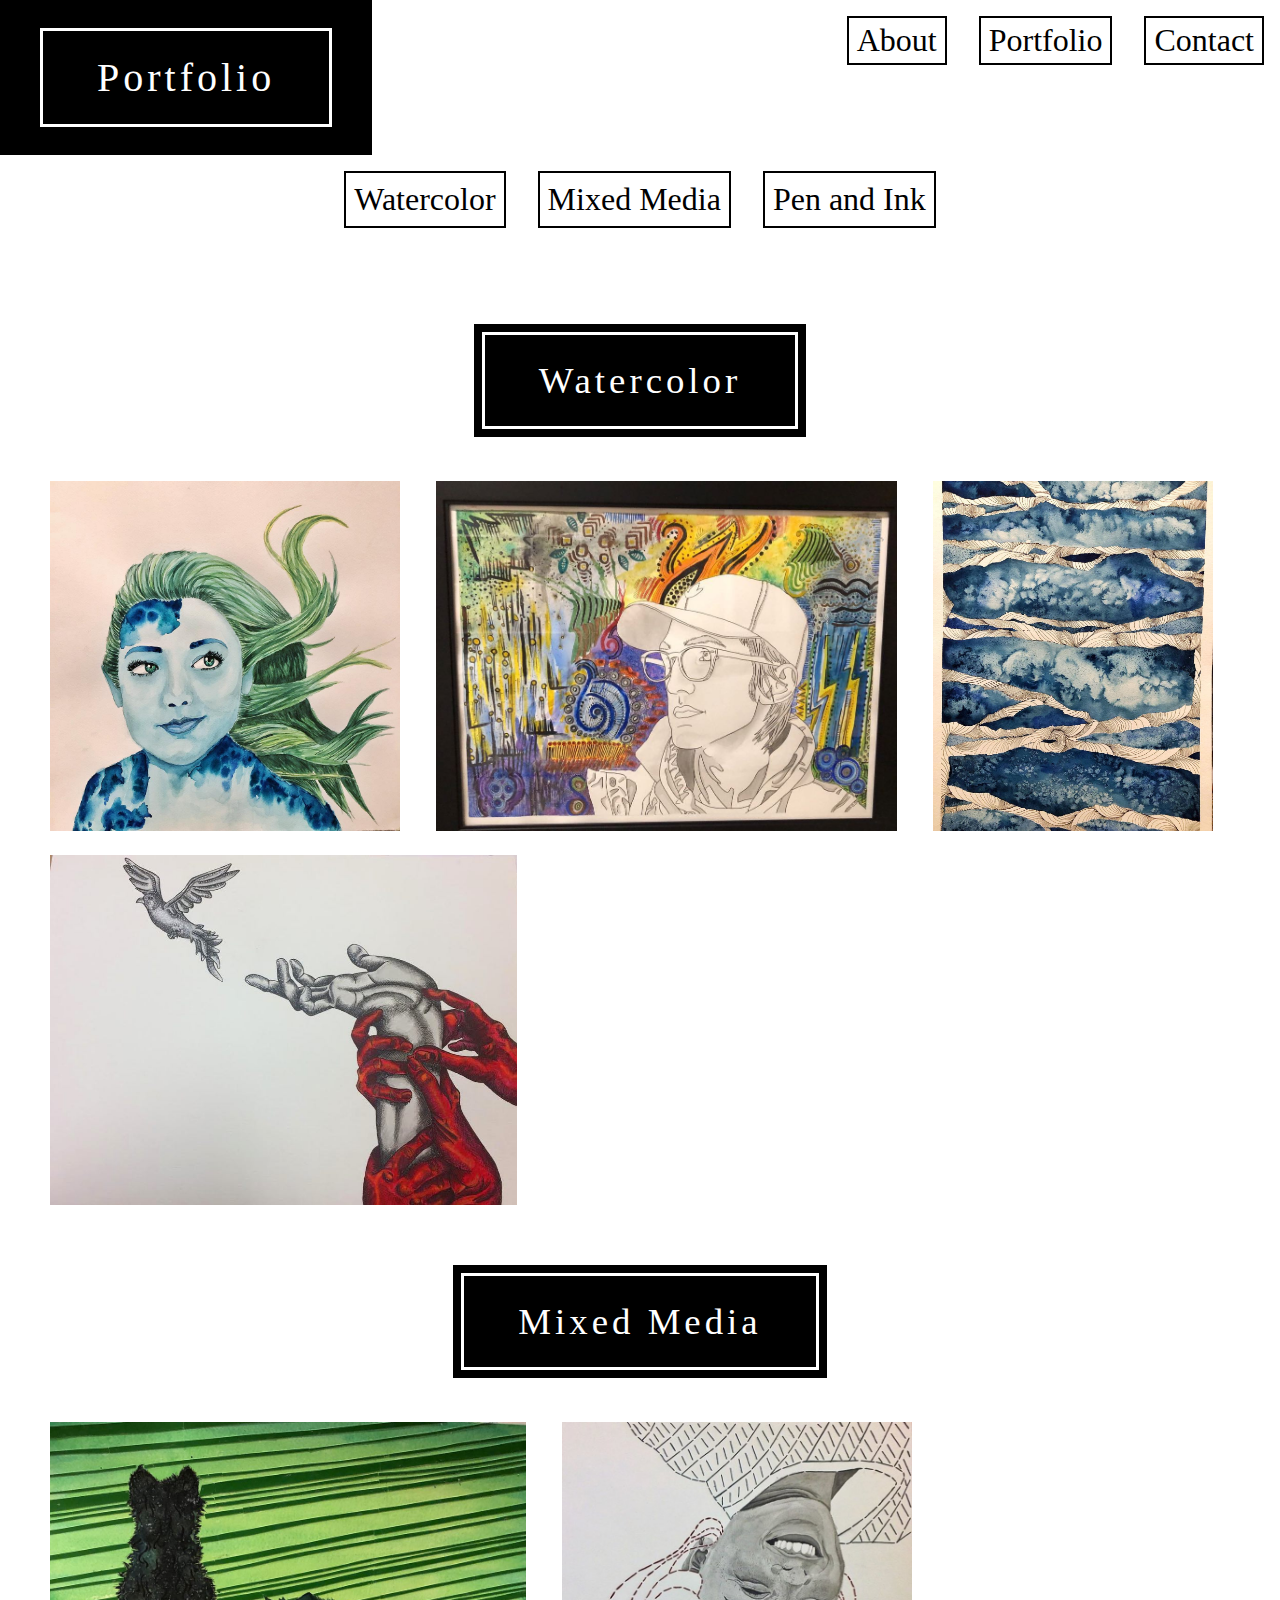
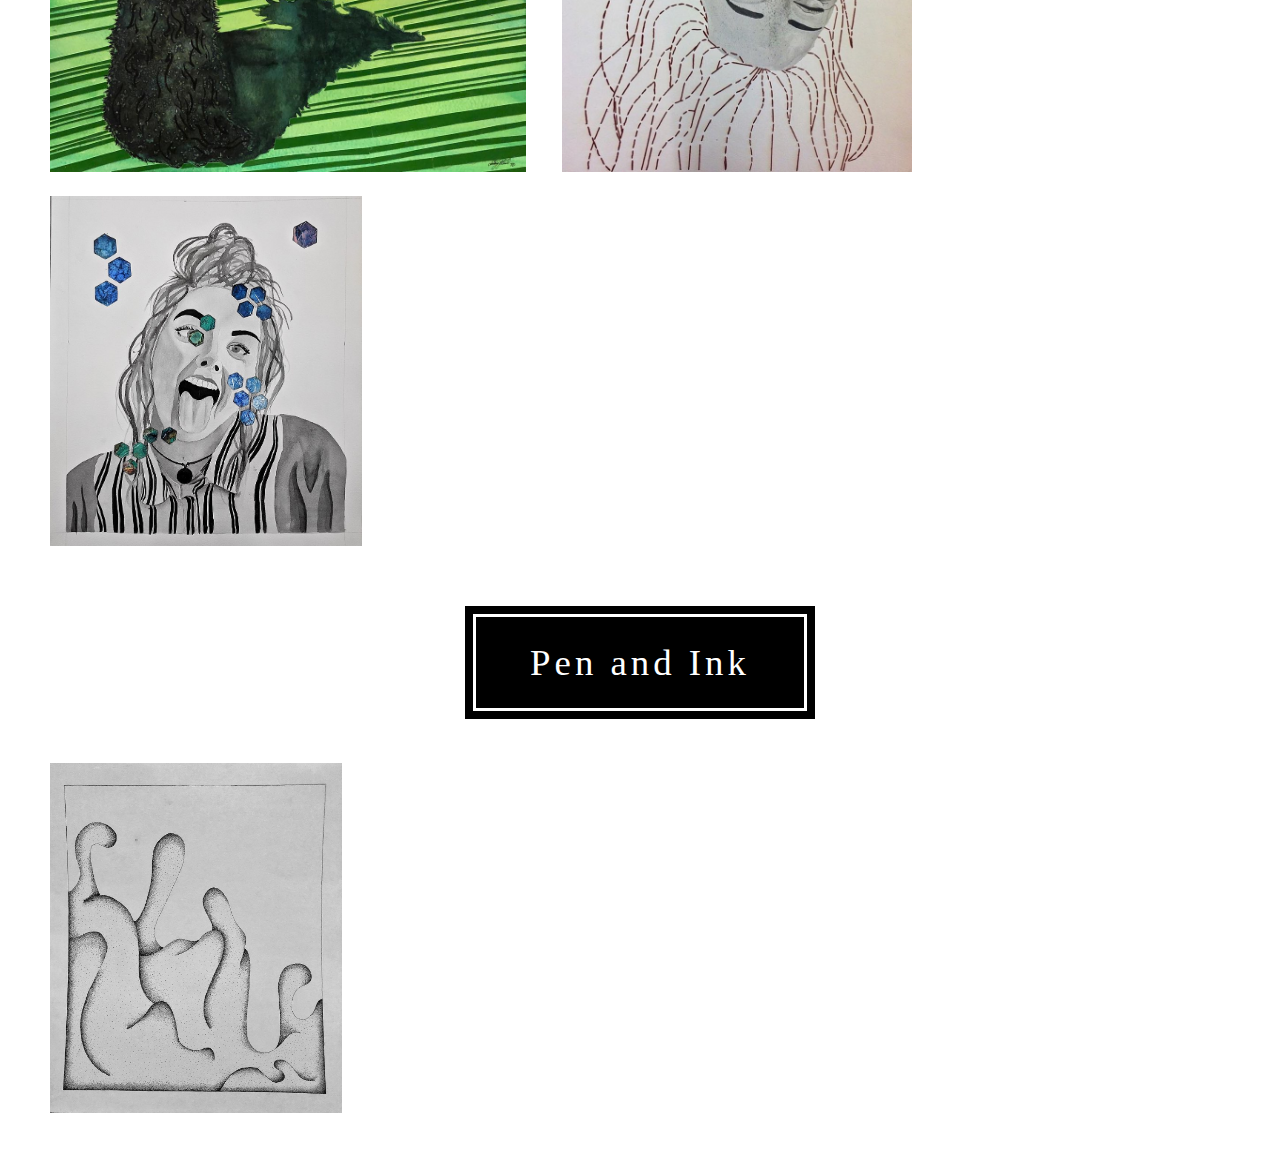
<file: index.html>
<!DOCTYPE html>
<html lang="en">
<head>
	<meta name="generator" content="Hugo 0.55.0" />
    <meta charset="UTF-8">
    <title>Cailey Rohovit</title>
    <link href="/static/css/home.css" rel="stylesheet">
</head>
<body>
<div class="modal">
    
    <span class="close">&times;</span>

    
    <img class="modal-content" id="img">
</div>
<div class="container">
    <link href="/static/css/header.css" rel="stylesheet">
<div class="header">
    <ul class="header__nav">
        <li class="filler"></li>
        <li class="nav_item"><a href="/about/">About</a></li>
        <li class="nav_item"><a href="/">Portfolio</a></li>
        <li class="nav_item"><a href="/contact/">Contact</a></li>
    </ul>
</div>
<div class="header--fake">
    <ul class="header__nav">
        <li class="filler"></li>
        <li class="nav_item"><a>About</a></li>
        <li class="nav_item"><a>Portfolio</a></li>
        <li class="nav_item"><a>Contact</a></li>
    </ul>
</div>
<div class="header--mobile">
    <img src="/static/images/menu.png" id="menu-icon">
    <div> Portfolio </div>
</div>

<div class="overlay">
    <img src="/static/images/close.png" class="close">
    <div class="overlay--banner">
        Cailey Rohovit
    </div>
    <ul class="mobile-nav">
        <li class="mobile_nav_item"><a href="/about/">About</a></li>
        <li class="mobile_nav_item"><a href="/">Portfolio</a></li>
        <li class="mobile_nav_item"><a href="/contact/">Contact</a></li>
    </ul>
</div>

<script src="/static/js/jquery.js"></script>
<script>
    var sideNavToggle = false;

    $(document).ready(function () {
        $(".header--mobile").click(function () {
            $(".overlay").css({display: "flex"})
        });

        $(".close").click(function () {
           $(".overlay").hide();
        });
    });
</script>

    <div class="portfolio-banner">
        <span class="portfolio-banner__text">Portfolio</span>
    </div>
    <div class="category-nav">
        
        <a href="#watercolor" class="category-link">Watercolor</a>
        
        <a href="#mixed-media" class="category-link">Mixed Media</a>
        
        <a href="#pen-and-ink" class="category-link">Pen and Ink</a>
        
    </div>
    <div class="portfolio-container">
        
        <div class="category" id=watercolor>
            <div class="category__banner">
                <h1 class="category__name">Watercolor</h1>
            </div>
            <div class="category__paintings">
                
                    
                        <img src=/static/images/portfolio/portfolio-1.jpg class="portfolio-image">
                    
                
                    
                
                    
                
                    
                        <img src=/static/images/portfolio/ryan.jpg class="portfolio-image">
                    
                
                    
                        <img src=/static/images/portfolio/ice.jpg class="portfolio-image">
                    
                
                    
                
                    
                        <img src=/static/images/portfolio/peace.jpg class="portfolio-image">
                    
                
                    
                
            </div>
        </div>
        
        <div class="category" id=mixed-media>
            <div class="category__banner">
                <h1 class="category__name">Mixed Media</h1>
            </div>
            <div class="category__paintings">
                
                    
                
                    
                        <img src=/static/images/portfolio/dog.jpg class="portfolio-image">
                    
                
                    
                
                    
                
                    
                
                    
                        <img src=/static/images/portfolio/stitching.jpg class="portfolio-image">
                    
                
                    
                
                    
                        <img src=/static/images/portfolio/hex.jpg class="portfolio-image">
                    
                
            </div>
        </div>
        
        <div class="category" id=pen-and-ink>
            <div class="category__banner">
                <h1 class="category__name">Pen and Ink</h1>
            </div>
            <div class="category__paintings">
                
                    
                
                    
                
                    
                        <img src=/static/images/portfolio/waves.jpg class="portfolio-image">
                    
                
                    
                
                    
                
                    
                
                    
                
                    
                
            </div>
        </div>
        
    </div>
</div>
<script>
    const modal = $('.modal');
    const img = document.getElementById('img');

    $('.close').click(function (e) {
        modal.hide();
    });

    $('.portfolio-image').click(function (e) {
        modal.show();
        console.log(e.target.src);
        img.src = e.target.src;
    });
</script>
</body>
</html>
</file>
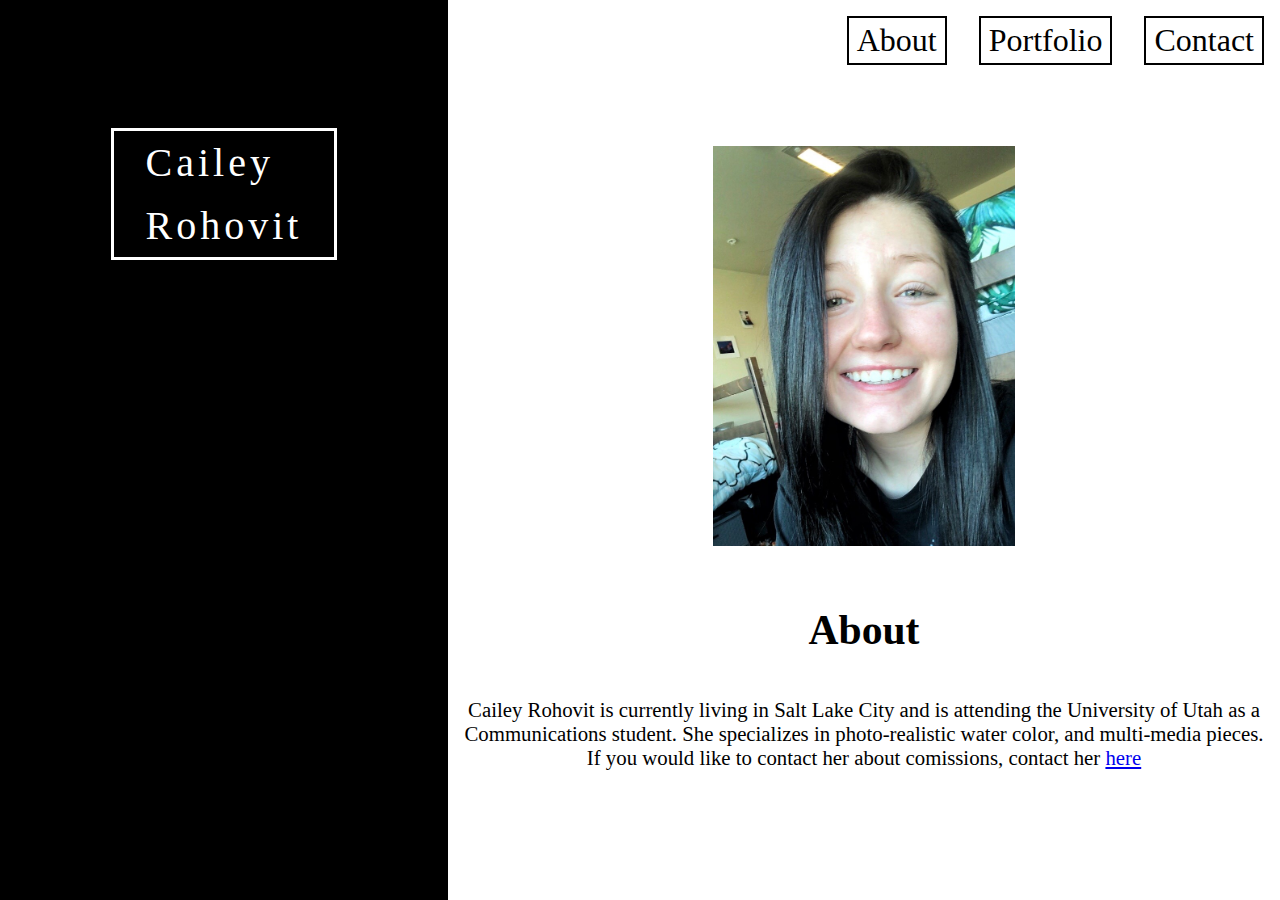
<file: about/index.html>
<!DOCTYPE html>
<html lang="en">
<head>
    <meta charset="UTF-8">
    <title>About</title>
    <link href="/static/css/about.css" rel="stylesheet">
</head>
<body>
<div class="container">
    <link href="/static/css/header.css" rel="stylesheet">
<div class="header">
    <ul class="header__nav">
        <li class="filler"></li>
        <li class="nav_item"><a href="/about/">About</a></li>
        <li class="nav_item"><a href="/">Portfolio</a></li>
        <li class="nav_item"><a href="/contact/">Contact</a></li>
    </ul>
</div>
<div class="header--fake">
    <ul class="header__nav">
        <li class="filler"></li>
        <li class="nav_item"><a>About</a></li>
        <li class="nav_item"><a>Portfolio</a></li>
        <li class="nav_item"><a>Contact</a></li>
    </ul>
</div>
<div class="header--mobile">
    <img src="/static/images/menu.png" id="menu-icon">
    <div> About </div>
</div>

<div class="overlay">
    <img src="/static/images/close.png" class="close">
    <div class="overlay--banner">
        Cailey Rohovit
    </div>
    <ul class="mobile-nav">
        <li class="mobile_nav_item"><a href="/about/">About</a></li>
        <li class="mobile_nav_item"><a href="/">Portfolio</a></li>
        <li class="mobile_nav_item"><a href="/contact/">Contact</a></li>
    </ul>
</div>

<script src="/static/js/jquery.js"></script>
<script>
    var sideNavToggle = false;

    $(document).ready(function () {
        $(".header--mobile").click(function () {
            $(".overlay").css({display: "flex"})
        });

        $(".close").click(function () {
           $(".overlay").hide();
        });
    });
</script>

    <div class="about-container">
        <div class="name-banner">
            <div class="name-banner__text">
                <div>Cailey</div>
                <div>Rohovit</div>
            </div>
        </div>
        <div class="about">
            <img class="about__image" src="/static/images/profile.jpg">
            <h1 class="about__header">About</h1>
            <p class="about__text">
                Cailey Rohovit is currently living in Salt Lake City and is attending the
                University of Utah as a Communications student. She specializes in photo-realistic
                water color, and multi-media pieces. If you would like to contact her about comissions,
                contact her <a href="mailto:caileyrohovitart@gmail.com">here</a>
            </p>
        </div>
    </div>
</div>
</body>
</html>
</file>
<file: static/css/home.css>
html {
    margin: 0;
}
body {
    margin: 0;
    overflow-x: hidden;
}


.portfolio-container {
    padding: 2rem;
}

.category {
    display: flex;
    flex-direction: column;
}

.category__paintings {
    align-self: flex-start;
    display: flex;
    flex-direction: row;
    flex-wrap: wrap;
    justify-content: flex-start;
}

.category__banner {
    align-self: center;
    background: black;
    margin: 48px 0 32px 0;
}

.category__name {
    color: white;
    font-size: 2.3rem;
    letter-spacing: 4px;
    font-weight: 500;
    padding: 24px 54px;
    margin: 8px;
    border: 3px solid white;
    background: black;
}

.category-nav {
    align-self: center;
    margin: 16px 0;
    display: flex;
    flex-direction: row;
}

.category-link {
    text-decoration: none;
    color: black;
    padding: 8px;
    margin: 0 16px;
    border: 2px solid black;
    font-size: 2rem;
}

.portfolio-banner {
    background: #000;
    padding: 54px 40px;
    align-self: flex-start;
}

.portfolio-banner__text {
    color: white;
    font-size: 2.5rem;
    letter-spacing: 4px;
    font-weight: 500;
    padding: 24px 54px;
    border: 3px solid white;
}



.portfolio-image {
    max-width: 100%;
    max-height: 40vh;
    height: 350px;
    margin: 12px 18px;
}

@media (max-width: 1000px) {
    .portfolio-banner {
        display: none;
    }
}

.modal {
    display: none; /* Hidden by default */
    position: fixed; /* Stay in place */
    z-index: 3; /* Sit on top */
    padding-top: 100px; /* Location of the box */
    left: 0;
    top: 0;
    width: 100%; /* Full width */
    height: 100%; /* Full height */
    overflow: auto; /* Enable scroll if needed */
    background-color: rgb(0,0,0); /* Fallback color */
    background-color: rgba(0,0,0,0.9); /* Black w/ opacity */
}

/* Modal Content (Image) */
.modal-content {
    margin: auto;
    display: block;
    width: 80%;
    max-width: 700px;
}

.close {
    position: absolute;
    top: 15px;
    right: 35px;
    color: #f1f1f1;
    font-size: 40px;
    font-weight: bold;
    transition: 0.3s;
}

.close:hover,
.close:focus {
    color: #bbb;
    text-decoration: none;
    cursor: pointer;
}

@media only screen and (max-width: 700px){
    .modal-content {
        width: 100%;
    }
}
</file>
<file: static/css/header.css>
html {
    margin: 0;
}
body {
    margin: 0;
}

.header {
    position: absolute;
    top: 0;
    left: 0;
    width: 100vw;
}

.filler {
    flex: 1 1 auto;
}

.container {
    width: 100vw;
    height: 100vh;
    display: flex;
    flex-direction: column;
}

.header--fake {
    display: none;
}

/*.images {*/
/*display: flex;*/
/*flex-direction: column;*/
/*flex-wrap: wrap;*/
/*overflow-y: hidden;*/
/*justify-content: center;*/
/*}*/

.header__nav {
    list-style-type: none;
    margin: 0;
    padding: 0;
    display: flex;
}

.nav_item {
    padding: 4px 8px;
    margin: 16px;
    font-size: 2rem;
    border: 2px solid black;
}

.nav_item > a {
    text-decoration: none;
    color: black;
}

.header--mobile {
    z-index: 2;
    display: none;
    background: black;
    padding: 32px;
    justify-content: center;
}

.header--mobile > img{
    width: 64px;
    position: absolute;
    top: 64px;
    left: 64px;
}

.header--mobile > div {
    color: white;
    font-size: 4rem;
    border: 3px solid white;
    padding: 16px 32px;
}

.overlay {
    display: none;
    position: absolute;
    z-index: 9999;
    width: 100vw;
    height: 100vh;
    background: #000;
    top: 0;
    left: 0;
    flex-direction: column;
    justify-content: center;
}

.overlay--banner {
    color: white;
    align-self: center;
    text-align: center;
    font-size: 5rem;
    padding: 32px;
    border: 4px solid white;
    margin: 64px;
}

.mobile-nav {
    align-self: center;
    justify-content: center;
    padding: 0;
}

.mobile_nav_item {
    color: white;
    list-style-type: none;
    margin: 16px auto;
    text-align: center;
    padding: 16px;
    border: 2px solid white;
}

.close {
    width: 64px;
    top: 64px;
    left: 64px;
    position: absolute;
}

.mobile_nav_item > a {
    color: white;
    font-size: 4rem;
    text-decoration: none;
    text-align: center;
}


@media (max-width: 1000px) {
    .header {
        display: none;
    }

    .header--mobile {
        display: flex;
    }
}
</file>
<file: static/css/about.css>
body {
}


.name-banner {
    background: black;
    position: relative;
    display: flex;
    height: 100vh;
    justify-content: center;
    flex: 0 0 35%;
}

.name-banner__text {
    display: flex;
    flex-direction: column;
    color: white;
    font-size: 2.5rem;
    letter-spacing: 4px;
    font-weight: 500;
    margin-top: 128px;
    border: 3px solid white;
    align-self: flex-start;
}

.name-banner__text > div {
    padding: 8px 32px;
}

.name-banner__profile {
    position: absolute;
    max-width: 100%;
    width: 380px;
    height: auto;
    right: 0;
    top: 50%;
    transform: translate(50%, -50%);
}

.about {
    align-self: center;
    flex-direction: column;
    justify-content: center;
    align-items: center;
    display: flex;
    font-size: 1.3rem;
    flex: 1 1 auto;
}

.about__image {
    max-width: 500px;
    height: 400px;
    margin: 32px;
}

.about__text  {
    margin: 16px;
    text-align: center;
    font-size: 1.3rem;
}

.about-container {
    display: flex;

}

@media (max-width: 1000px) {
    .name-banner {
        display: none;
    }

    .about-container {
        justify-content: center;
    }

    .about__image {
        display: block;
    }

}
</file>
